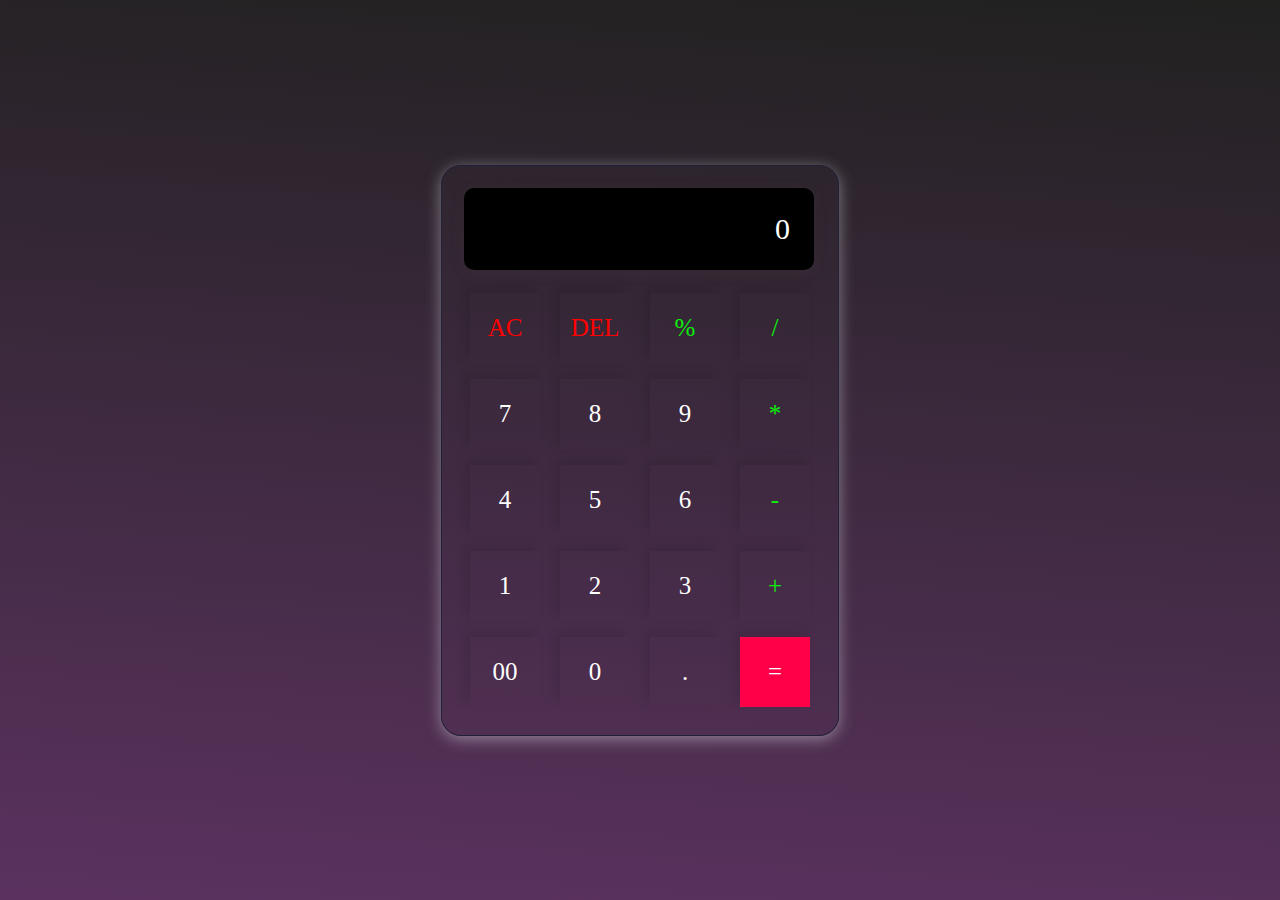
<file: index.html>
<!DOCTYPE html>
<html lang="en">
<head>
    <meta charset="UTF-8">
    <meta name="viewport" content="width=device-width, initial-scale=1.0">
    <title>Calculate Something For Fun!!</title>
    <link rel="stylesheet" href="style.css" type="text/css">
</head>
<body>
    <div class="cal">
        <input type="text" placeholder="0" id="inputBox">
        <div>
            <button class="btn">AC</button>
            <button class="btn">DEL</button>
            <button class="operator">%</button>
            <button class="operator">/</button> 
        </div>
        <div>
            <button>7</button>
            <button>8</button>
            <button>9</button>
            <button  class="operator">*</button> 
        </div>
        <div>
            <button>4</button>
            <button>5</button>
            <button>6</button>
            <button class="operator">-</button> 
        </div>
        <div>
            <button>1</button>
            <button>2</button>
            <button>3</button>
            <button class="operator">+</button> 
        </div>
        <div>
            <button>00</button>
            <button>0</button>
            <button>.</button>
            <button class="equal">=</button> 
        </div>
        <!--This is script part of the calculator-->
        <script >
            let input=document.getElementById('inputBox');
            let buttons= document.querySelectorAll('button');

            let string="";
            let a=Array.from(buttons);
            a.forEach(button =>{
            button.addEventListener('click',(e) =>{
                 if(e.target.innerHTML == '='){
                 string =eval(string);
                 input.value=string;
                 }  

                 else if(e.target.innerHTML == 'DEL'){
                    string=string.substring(0,string.length-1);
                    input.value=string;
                 }
                 else if(e.target.innerHTML == 'AC'){
                    string="";
                    input.value=string;
                 }

                 else{
                 string += e.target.innerHTML;
                 input.value=string;
                 }
                })
            })

        </script>
</body>
</html>
</file>
<file: style.css>
*{
    margin: 0;
    padding: 0;
    box-sizing: border-box;
    font-family: 'Times New Roman', Times, serif;

}

body{
    width: 100%;
    height: 100vh;
    display:flex;
    justify-content: center;
    align-items: center;
    background: linear-gradient(4deg,#5b325f,#212120);
}
.cal{
    border:1px solid #21213a;
    padding: 20px;
    border-radius: 20px;
    background: transparent;
    box-shadow: 0px 3px 15px rgba(217, 219, 224, 0.5);
}
input{
    width: 350px;
    border: none;
    padding: 24px;
    margin: 2px ;
    margin-bottom: 15px;
    background: rgb(0, 0, 0);
    border-radius: 10px;
    box-shadow: 0 3px 15px rgb(84,84,64,0.1);
    font-size: 30px;
    text-align: right;
    cursor: pointer;
    color: white;
}
input::placeholder{

    color:rgb(255, 255, 255) ;

}
button{
    border:none;
    width: 70px;
    height: 70px;
    margin: 8px;
    border-radius:20 ;
    background: transparent;
    color: white;
    font-size: 25px;
    box-shadow: -5px -5px 10px rgba(0, 0, 0, 0.1);
    cursor: pointer;
}
.equal{
    background-color: rgb(255, 0, 72);

}
.operator{
   color:rgb(12, 240, 12);
}
.btn{
    color: red;
}
</file>
